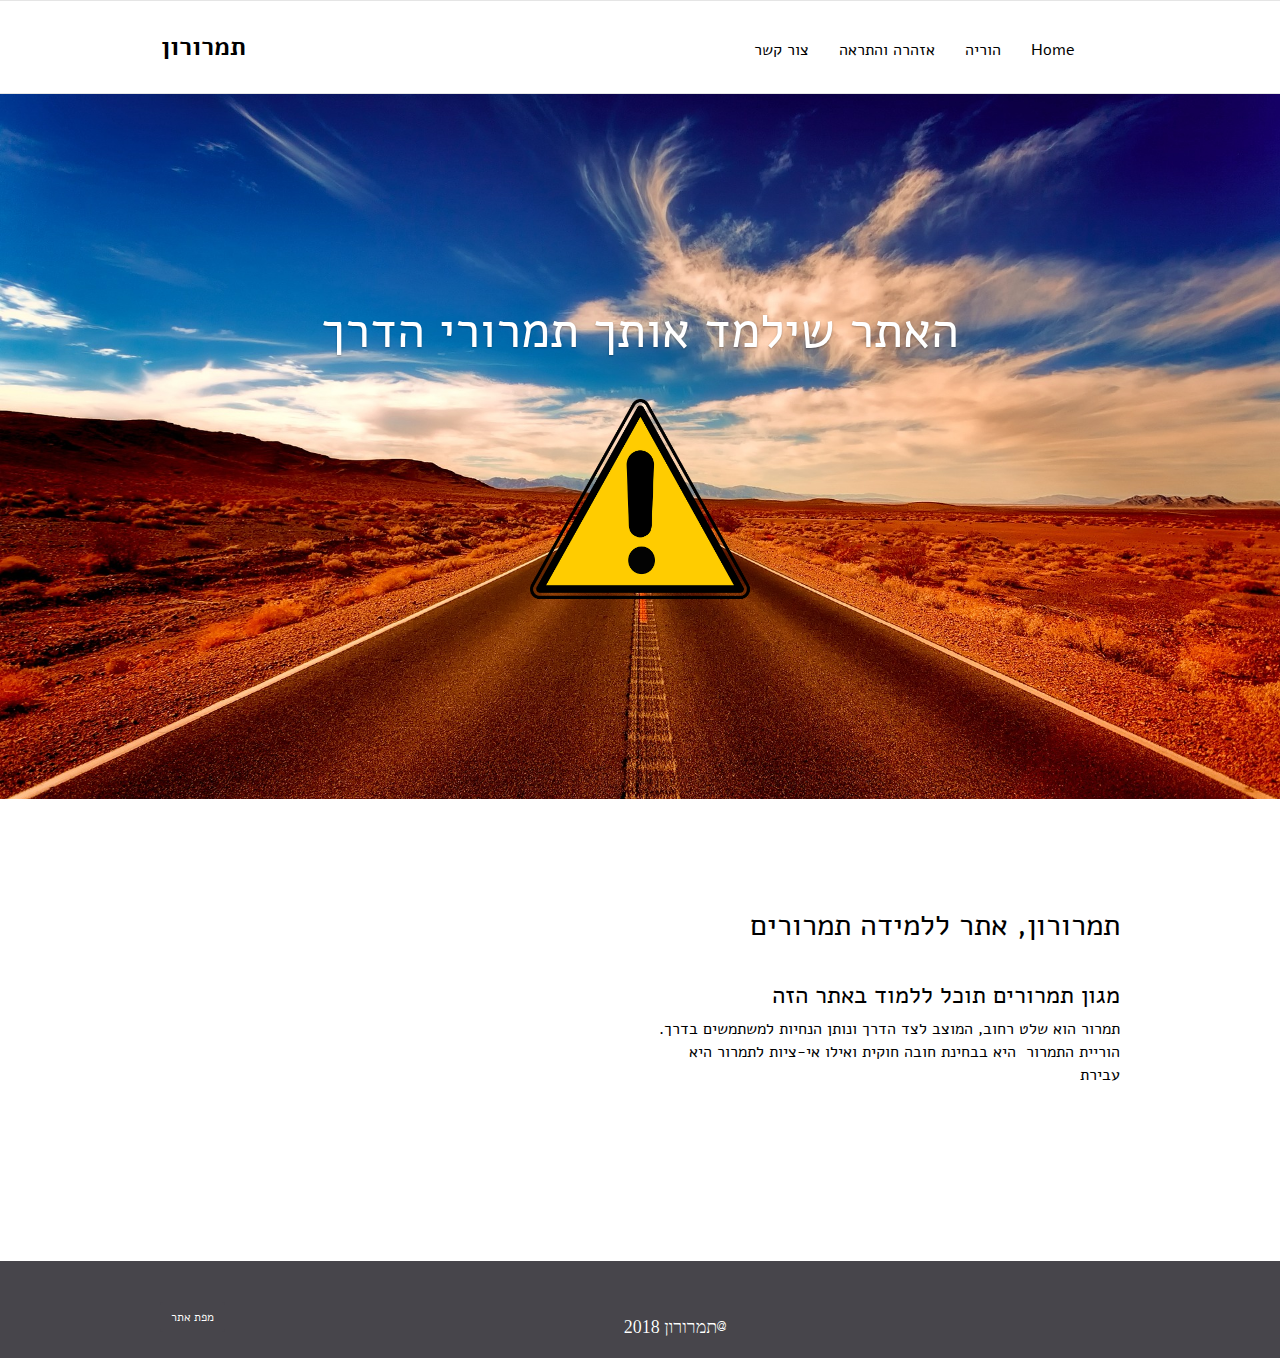
<file: index.html>
<!doctype html>
<html lang="he">

<head>
    <meta charset="utf-8">
    <meta name="keywords" content="תמרורון,דף בית ,תמרורון דף בית,למידה תמרורים">
    <meta name="description" content="דף בית של האתר תמרורון בו תוכלו לקרוא על האתר">
    <meta name="viewport" content="width=device-width, initial-scale=1.0, viewport-fit=cover">
    <link rel="shortcut icon" type="image/png" href="favicon.png">
    <link rel="stylesheet" type="text/css" href="./css/bootstrap.min.css">
    <link rel="stylesheet" type="text/css" href="style.css">
    <link rel="stylesheet" type="text/css" href="./css/animate.min.css">
    <link rel="stylesheet" type="text/css" href="./css/font-awesome.min.css">
    <link rel="stylesheet" type="text/css" href="./css/ionicons.min.css">
    <link href='https://fonts.googleapis.com/css?family=Alef&amp;subset=latin,latin-ext' rel='stylesheet' type='text/css'>
    <script src="./js/jquery-2.1.0.min.js"></script>
    <script src="./js/bootstrap.min.js"></script>
    <script src="./js/blocs.min.js"></script>
    <script src="./js/lazysizes.min.js" defer></script>
    <title>Home</title>
    <!-- Google Analytics -->
    <!-- Google Analytics END -->
</head>

<body>
    <!-- Main container -->
    <div class="page-container">
        <!-- bloc-0 -->
        <div class="bloc l-bloc bgc-white b-divider" id="bloc-0">
            <div class="container bloc-sm">
                <nav class="navbar row">
                    <div class="navbar-header"><a class="navbar-brand" href="index.html">תמרורון</a><button id="nav-toggle" type="button" class="ui-navbar-toggle navbar-toggle" data-toggle="collapse" data-target=".navbar-1"><span class="sr-only">Toggle navigation</span><span class="icon-bar"></span><span class="icon-bar"></span><span class="icon-bar"></span></button></div>
                    <div class="collapse navbar-collapse navbar-1">
                        <ul class="site-navigation nav navbar-nav ">
                            <li><a href="tzorkesher.html" class="ltc-black">צור קשר</a></li>
                            <li><a href="azhavatraa.html" class="ltc-black">אזהרה והתראה</a></li>
                            <li></li>
                            <li><a href="horaiya.html" class="ltc-black">הוריה</a></li>
                            <li><a href="index.html" class="ltc-black">Home</a></li>
                            <li></li>
                            <li></li>
                            <li></li>
                        </ul>
                    </div>
                </nav>
            </div>
        </div>
        <!-- bloc-0 END -->
        <!-- bloc-1 -->
        <div class="bloc bgc-white bg-desert-2340326-1920 d-bloc none animSpeedFast" id="bloc-1">
            <div class="container bloc-xxl">
                <div class="row">
                    <div class="col-sm-12">
                        <h1 class="text-center tc-white  mg-lg sm-shadow none animated vanishIn animSpeedLazy">האתר שילמד אותך תמרורי הדרך</h1><img src="img/lazyload-ph.png" data-src="img/exclamation-mark-24144_960_720.png" class="center-block vanishInDown none animSpeedLazy animated fadeInUp animDelay06 lazyload" width="220" height="200" /></div>
                </div>
            </div>
        </div>
        <!-- bloc-1 END -->
        <!-- bloc-2 -->
        <div class="bloc bgc-white tc-black" id="bloc-2">
            <div class="container bloc-lg">
                <div class="row">
                    <div class="col-sm-6">
                        <div class="embed-responsive embed-responsive-16by9"><iframe class="embed-responsive-item lazyload" src="img/lazyload-ph.png" data-src="https://www.youtube.com/embed/eTDalSaT7Sc" frameborder="0" webkitallowfullscreen mozallowfullscreen allowfullscreen></iframe></div>
                    </div>
                    <div class="col-sm-6">
                        <h2 class="mg-lg text-right">תמרורון, אתר ללמידה תמרורים</h2>
                        <h3 class="mg-sm text-right">מגון תמרורים תוכל ללמוד באתר הזה</h3>
                        <p class="mg-lg text-right ">תמרור הוא שלט רחוב, המוצב לצד הדרך ונותן הנחיות למשתמשים בדרך. הוריית התמרור &nbsp;היא בבחינת חובה חוקית ואילו אי-ציות לתמרור היא עבירת<br></p>
                    </div>
                </div>
            </div>
        </div>
        <!-- bloc-2 END -->
        <!-- ScrollToTop Button --><a class="bloc-button btn btn-d scrollToTop" onclick="scrollToTarget('1')"><span class="fa fa-chevron-up"></span></a>
        <!-- ScrollToTop Button END-->
        <!-- Footer - bloc-11 -->
        <div class="bloc bgc-outer-space d-bloc" id="bloc-11">
            <div class="container bloc-sm">
                <div class="row">
                    <div class="col-sm-12"></div>
                </div>
            </div>
        </div>
        <!-- Footer - bloc-11 END -->
        <!-- Footer - bloc-12 -->
        <div class="bloc bgc-outer-space d-bloc footer-class" id="bloc-12">
            <div class="container">
                <div class="row">
                    <div class="col-sm-12"><a href="sitemap.html" class="btn btn-sm pull-left btn-outer-space">מפת אתר<br></a>
                        <h3 class="mg-md">
                            <div class="text-center"><span class="ion ion-ios-at icon-sm">תמרורון 2018</span></div>
                        </h3>
                    </div>
                </div>
            </div>
        </div>
        <!-- Footer - bloc-12 END -->
    </div>
    <!-- Main container END -->
    <!-- Preloader -->
    <div id="page-loading-blocs-notifaction"></div>
    <!-- Preloader END -->
</body>

</html>
</file>
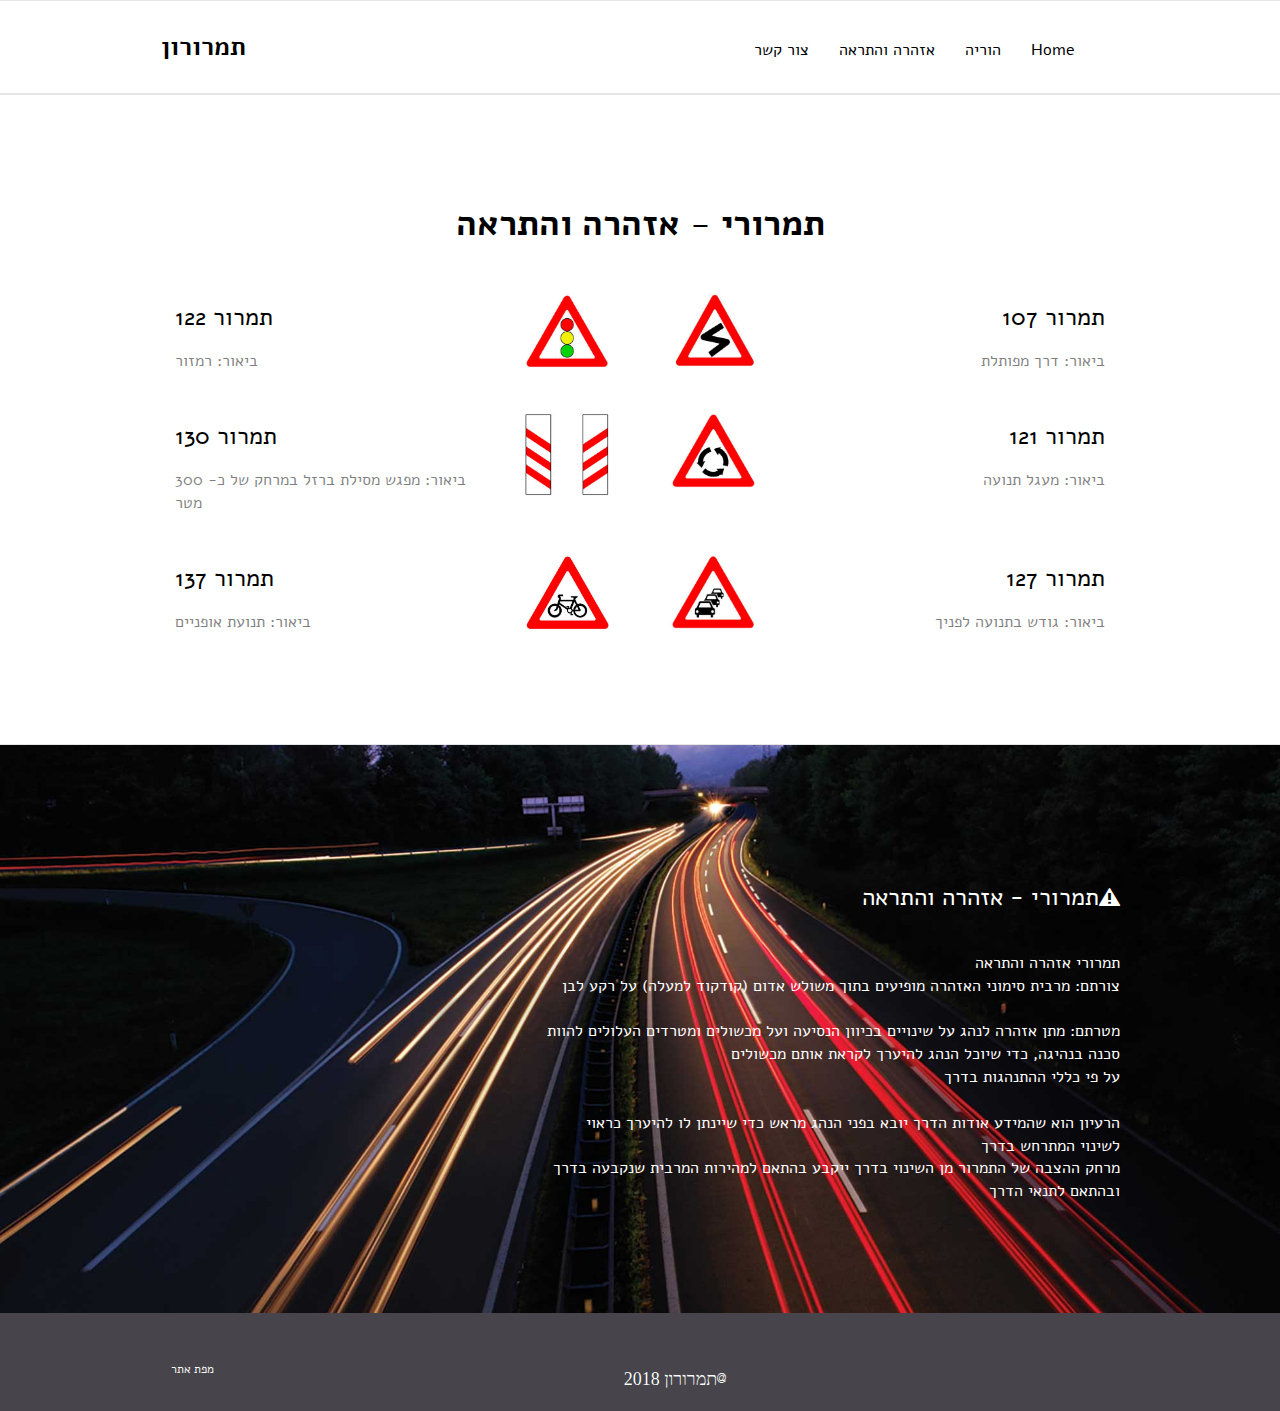
<file: azhavatraa.html>
<!doctype html>
<html lang="he">

<head>
    <meta charset="utf-8">
    <meta name="keywords" content="אזהרה-והתראה,תמרורים,למידה תמרורים">
    <meta name="description" content="עמוד שמסביר על תמרורי אזהרה-והתראה ">
    <meta name="viewport" content="width=device-width, initial-scale=1.0, viewport-fit=cover">
    <link rel="shortcut icon" type="image/png" href="favicon.png">
    <link rel="stylesheet" type="text/css" href="./css/bootstrap.min.css">
    <link rel="stylesheet" type="text/css" href="style.css">
    <link rel="stylesheet" type="text/css" href="./css/animate.min.css">
    <link rel="stylesheet" type="text/css" href="./css/font-awesome.min.css">
    <link rel="stylesheet" type="text/css" href="./css/ionicons.min.css">
    <link href='https://fonts.googleapis.com/css?family=Alef&amp;subset=latin,latin-ext' rel='stylesheet' type='text/css'>
    <script src="./js/jquery-2.1.0.min.js"></script>
    <script src="./js/bootstrap.min.js"></script>
    <script src="./js/blocs.min.js"></script>
    <script src="./js/lazysizes.min.js" defer></script>
    <title>אזהרה-והתראה</title>
    <!-- Google Analytics -->
    <!-- Google Analytics END -->
</head>

<body>
    <!-- Main container -->
    <div class="page-container">
        <!-- bloc-0 -->
        <div class="bloc l-bloc bgc-white b-divider" id="bloc-0">
            <div class="container bloc-sm">
                <nav class="navbar row">
                    <div class="navbar-header"><a class="navbar-brand" href="index.html">תמרורון</a><button id="nav-toggle" type="button" class="ui-navbar-toggle navbar-toggle" data-toggle="collapse" data-target=".navbar-1"><span class="sr-only">Toggle navigation</span><span class="icon-bar"></span><span class="icon-bar"></span><span class="icon-bar"></span></button></div>
                    <div class="collapse navbar-collapse navbar-1">
                        <ul class="site-navigation nav navbar-nav ">
                            <li><a href="tzorkesher.html" class="ltc-black">צור קשר</a></li>
                            <li><a href="azhavatraa.html" class="ltc-black">אזהרה והתראה</a></li>
                            <li></li>
                            <li><a href="horaiya.html" class="ltc-black">הוריה</a></li>
                            <li><a href="index.html">Home</a></li>
                            <li></li>
                            <li></li>
                            <li></li>
                        </ul>
                    </div>
                </nav>
            </div>
        </div>
        <!-- bloc-0 END -->
        <!-- bloc-4 -->
        <div class="bloc bgc-white feature-list l-bloc none b-divider" id="bloc-4">
            <div class="container bloc-lg">
                <div class="row">
                    <div class="col-sm-12">
                        <h2 class="mg-md text-center  tc-black"><strong>תמרורי - אזהרה והתראה‎</strong></h2>
                    </div>
                </div>
                <div class="row voffset">
                    <div class="col-sm-6">
                        <div class="col-sm-3 col-md-3 col-sm-push-9"><img src="img/lazyload-ph.png" data-src="img/i22.jpg" class="img-responsive image_size_tamrur lazyload" /></div>
                        <div class="col-sm-9 col-sm-pull-3">
                            <h3 class="mg-md blocs-mob-center-text tc-black text-left">תמרור 122</h3>
                            <p class="blocs-mob-center-text  text-left">ביאור: רמזור</p>
                        </div>
                    </div>
                    <div class="col-sm-6">
                        <div class="col-sm-3"><img src="img/lazyload-ph.png" data-src="img/i7.jpg" class="image_size_tamrur img-responsive lazyload" /></div>
                        <div class="col-sm-9">
                            <h3 class="mg-md blocs-mob-center-text text-right tc-black">תמרור 107</h3>
                            <p class="blocs-mob-center-text text-right ">ביאור: דרך מפותלת</p>
                        </div>
                    </div>
                </div>
                <div class="row voffset">
                    <div class="col-sm-6">
                        <div class="col-sm-3 col-md-3 col-sm-push-9"><img src="img/lazyload-ph.png" data-src="img/i32.jpg" class="img-responsive image_size_tamrur lazyload" /></div>
                        <div class="col-sm-9 col-sm-pull-3">
                            <h3 class="mg-md blocs-mob-center-text tc-black text-left">תמרור 130</h3>
                            <p class="blocs-mob-center-text  text-left">ביאור: מפגש מסילת ברזל במרחק של כ- 300 מטר</p>
                        </div>
                    </div>
                    <div class="col-sm-6">
                        <div class="col-sm-3"><img src="img/lazyload-ph.png" data-src="img/i21.jpg" class="img-responsive image_size_tamrur lazyload" /></div>
                        <div class="col-sm-9">
                            <h3 class="mg-md blocs-mob-center-text tc-black text-right">תמרור 121</h3>
                            <p class="blocs-mob-center-text  text-right">ביאור: מעגל תנועה</p>
                        </div>
                    </div>
                </div>
                <div class="row voffset">
                    <div class="col-sm-6">
                        <div class="col-sm-3 col-md-3 col-sm-push-9"><img src="img/lazyload-ph.png" data-src="img/i39.jpg" class="img-responsive image_size_tamrur lazyload" /></div>
                        <div class="col-sm-9 col-sm-pull-3">
                            <h3 class="mg-md blocs-mob-center-text tc-black text-left">תמרור 137</h3>
                            <p class="blocs-mob-center-text  text-left">ביאור: תנועת אופניים</p>
                        </div>
                    </div>
                    <div class="col-sm-6">
                        <div class="col-sm-3"><img src="img/lazyload-ph.png" data-src="img/i27.jpg" class="img-responsive image_size_tamrur lazyload" /></div>
                        <div class="col-sm-9">
                            <h3 class="mg-md blocs-mob-center-text tc-black text-right">תמרור 127</h3>
                            <p class="blocs-mob-center-text  text-right">ביאור: גודש בתנועה לפניך<br></p>
                        </div>
                    </div>
                </div>
            </div>
        </div>
        <!-- bloc-4 END -->
        <!-- bloc-5 -->
        <div class="bloc bgc-white tc-white bg-research-on-the-road-in-2050 d-bloc" id="bloc-5">
            <div class="container bloc-lg">
                <div class="row row-no-gutters voffset tamrusimazhara-row">
                    <div class="col-sm-12">
                        <h3 class="mg-md text-right "><span class="ion ion-alert-circled pull-right icon-white"></span> תמרורי - אזהרה והתראה‎</h3>
                        <p class="text-right "><br>תמרורי אזהרה והתראה<br>צורתם: מרבית סימוני האזהרה מופיעים בתוך משולש אדום (קודקוד למעלה) על רקע לבן<br><br>מטרתם: מתן אזהרה לנהג על שינויים בכיוון הנסיעה ועל מכשולים ומטרדים העלולים להוות סכנה בנהיגה, כדי שיוכל הנהג להיערך לקראת אותם מכשולים<br>על פי כללי ההתנהגות בדרך<br><br>הרעיון הוא שהמידע אודות הדרך יובא בפני הנהג מראש כדי שיינתן לו להיערך כראוי לשינוי המתרחש בדרך<br>מרחק ההצבה של התמרור מן השינוי בדרך ייקבע בהתאם למהירות המרבית שנקבעה בדרך ובהתאם לתנאי הדרך<br></p>
                    </div>
                </div>
            </div>
        </div>
        <!-- bloc-5 END -->
        <!-- ScrollToTop Button --><a class="bloc-button btn btn-d scrollToTop" onclick="scrollToTarget('1')"><span class="fa fa-chevron-up"></span></a>
        <!-- ScrollToTop Button END-->
        <!-- Footer - bloc-11 -->
        <div class="bloc bgc-outer-space d-bloc" id="bloc-11">
            <div class="container bloc-sm">
                <div class="row">
                    <div class="col-sm-12"></div>
                </div>
            </div>
        </div>
        <!-- Footer - bloc-11 END -->
        <!-- Footer - bloc-12 -->
        <div class="bloc bgc-outer-space d-bloc footer-class" id="bloc-12">
            <div class="container">
                <div class="row">
                    <div class="col-sm-12"><a href="sitemap.html" class="btn btn-sm pull-left btn-outer-space">מפת אתר<br></a>
                        <h3 class="mg-md">
                            <div class="text-center"><span class="ion ion-ios-at icon-sm">תמרורון 2018</span></div>
                        </h3>
                    </div>
                </div>
            </div>
        </div>
        <!-- Footer - bloc-12 END -->
    </div>
    <!-- Main container END -->
    <!-- Preloader -->
    <div id="page-loading-blocs-notifaction"></div>
    <!-- Preloader END -->
</body>

</html>
</file>
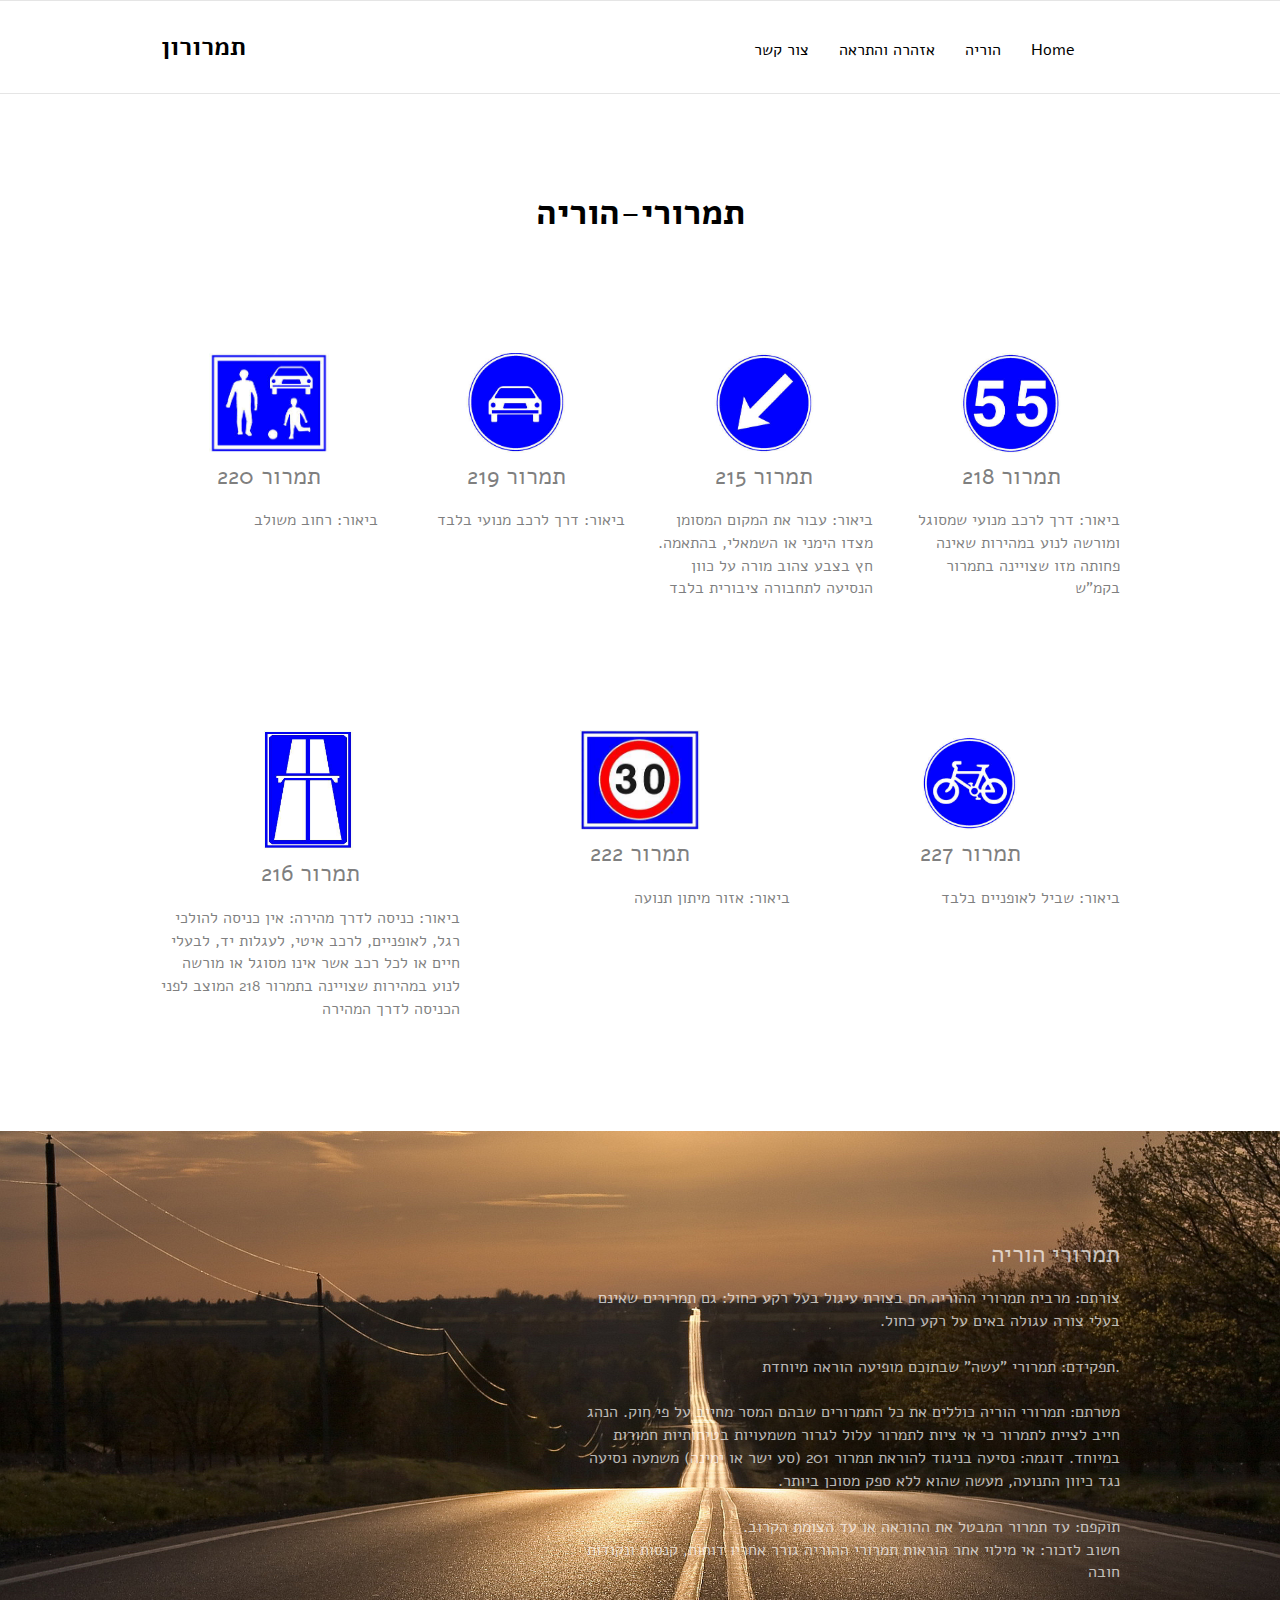
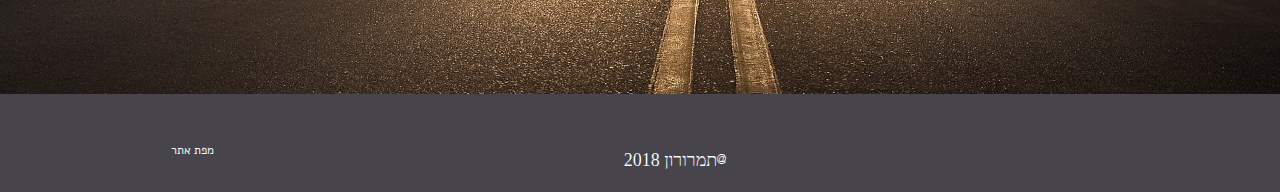
<file: horaiya.html>
<!doctype html>
<html lang="he">

<head>
    <meta charset="utf-8">
    <meta name="keywords" content="תמרורים,תמרורי הוריה,לימוד תמרורים">
    <meta name="description" content="עמוד שמסביר על תמרורי הוריה ונותן מספר תמרורים ומספרים שלהם">
    <link rel="shortcut icon" type="image/png" href="favicon.png">
    <link rel="stylesheet" type="text/css" href="./css/bootstrap.min.css">
    <link rel="stylesheet" type="text/css" href="style.css">
    <link rel="stylesheet" type="text/css" href="./css/animate.min.css">
    <link rel="stylesheet" type="text/css" href="./css/font-awesome.min.css">
    <link rel="stylesheet" type="text/css" href="./css/ionicons.min.css">
    <link href='https://fonts.googleapis.com/css?family=Alef&amp;subset=latin,latin-ext' rel='stylesheet' type='text/css'>
    <script src="./js/jquery-2.1.0.min.js"></script>
    <script src="./js/bootstrap.min.js"></script>
    <script src="./js/blocs.min.js"></script>
    <script src="./js/lazysizes.min.js" defer></script>
    <title>הוריה</title>
    <!-- Google Analytics -->
    <!-- Google Analytics END -->
</head>

<body>
    <!-- Main container -->
    <div class="page-container">
        <!-- bloc-0 -->
        <div class="bloc l-bloc bgc-white b-divider" id="bloc-0">
            <div class="container bloc-sm">
                <nav class="navbar row">
                    <div class="navbar-header"><a class="navbar-brand" href="index.html">תמרורון</a><button id="nav-toggle" type="button" class="ui-navbar-toggle navbar-toggle" data-toggle="collapse" data-target=".navbar-1"><span class="sr-only">Toggle navigation</span><span class="icon-bar"></span><span class="icon-bar"></span><span class="icon-bar"></span></button></div>
                    <div class="collapse navbar-collapse navbar-1">
                        <ul class="site-navigation nav navbar-nav ">
                            <li><a href="tzorkesher.html" class="ltc-black">צור קשר</a></li>
                            <li><a href="azhavatraa.html" class="ltc-black">אזהרה והתראה</a></li>
                            <li></li>
                            <li><a href="horaiya.html" class="ltc-black">הוריה</a></li>
                            <li><a href="index.html">Home</a></li>
                            <li></li>
                            <li></li>
                            <li></li>
                        </ul>
                    </div>
                </nav>
            </div>
        </div>
        <!-- bloc-0 END -->
        <!-- bloc-6 -->
        <div class="bloc bgc-white l-bloc" id="bloc-6">
            <div class="container bloc-lg">
                <div class="row">
                    <div class="col-sm-12">
                        <h1 class="text-center text-w-90 mg-clear  tc-black"><strong>תמרורי-הוריה</strong></h1>
                    </div>
                </div>
            </div>
        </div>
        <!-- bloc-6 END -->
        <!-- bloc-7 -->
        <div class="bloc bgc-white l-bloc" id="bloc-7">
            <div class="container bloc-sm">
                <div class="row">
                    <div class="col-sm-3"><img src="img/lazyload-ph.png" data-src="img/i75.jpg" class="center-block lazyload" width="120" height="100" />
                        <h3 class="text-center mg-md">תמרור 220</h3>
                        <p class=" text-right">ביאור: רחוב משולב</p>
                    </div>
                    <div class="col-sm-3"><img src="img/lazyload-ph.png" data-src="img/i74.jpg" class="center-block lazyload" width="100" height="100" />
                        <h3 class="text-center mg-md">תמרור 219</h3>
                        <p class=" text-right">ביאור: דרך לרכב מנועי בלבד</p>
                    </div>
                    <div class="col-sm-3"><img src="img/lazyload-ph.png" data-src="img/i7011.jpg" class="center-block lazyload" width="100" height="100" />
                        <h3 class="text-center mg-md">תמרור 215</h3>
                        <p class=" text-right">ביאור: עבור את המקום המסומן מצדו הימני או השמאלי, בהתאמה. חץ בצבע צהוב מורה על כוון הנסיעה לתחבורה ציבורית בלבד</p>
                    </div>
                    <div class="col-sm-3"><img src="img/lazyload-ph.png" data-src="img/i73.jpg" class="center-block lazyload" width="100" height="100" />
                        <h3 class="text-center mg-md">תמרור 218</h3>
                        <p class=" text-right">ביאור: דרך לרכב מנועי שמסוגל ומורשה לנוע במהירות שאינה פחותה מזו שצויינה בתמרור בקמ"ש</p>
                    </div>
                </div>
            </div>
        </div>
        <!-- bloc-7 END -->
        <!-- bloc-8 -->
        <div class="bloc bgc-white l-bloc" id="bloc-8">
            <div class="container bloc-lg">
                <div class="row">
                    <div class="col-sm-4"><img src="img/lazyload-ph.png" data-src="img/i71.jpg" class="center-block lazyload" width="100" height="120" />
                        <h3 class="text-center mg-md">תמרור 216</h3>
                        <p class=" text-right">ביאור: כניסה לדרך מהירה: אין כניסה להולכי רגל, לאופניים, לרכב איטי, לעגלות יד, לבעלי חיים או לכל רכב אשר אינו מסוגל או מורשה לנוע במהירות שצויינה בתמרור 218 המוצב לפני הכניסה לדרך המהירה</p>
                    </div>
                    <div class="col-sm-4"><img src="img/lazyload-ph.png" data-src="img/i77.jpg" class="center-block lazyload" width="120" height="100" />
                        <h3 class="text-center mg-md">תמרור 222</h3>
                        <p class=" text-right">ביאור: אזור מיתון תנועה</p>
                    </div>
                    <div class="col-sm-4"><img src="img/lazyload-ph.png" data-src="img/i82.jpg" class="center-block lazyload" width="100" height="100" />
                        <h3 class="text-center mg-md">תמרור 227</h3>
                        <p class="text-right ">ביאור: שביל לאופניים בלבד</p>
                    </div>
                </div>
            </div>
        </div>
        <!-- bloc-8 END -->
        <!-- bloc-9 -->
        <div class="bloc bgc-white bg-636223612785268739632569465-sunset-straight-road d-bloc" id="bloc-9">
            <div class="container bloc-lg">
                <div class="row tamrusimazhara-row">
                    <div class="col-sm-12">
                        <h3 class="mg-md">תמרורי הוריה&nbsp;<br></h3>
                        <p>צורתם: מרבית תמרורי ההוריה הם בצורת עיגול בעל רקע כחול: גם תמרורים שאינם בעלי צורה עגולה באים על רקע כחול.<br> <br>.תפקידם: תמרורי "עשה" שבתוכם מופיעה הוראה מיוחדת<br> <br>מטרתם: תמרורי הוריה כוללים את כל התמרורים שבהם המסר מחייב על פי חוק. הנהג חייב לציית לתמרור כי אי ציות לתמרור עלול לגרור משמעויות בטיחותיות חמורות במיוחד. דוגמה: נסיעה בניגוד להוראת תמרור 201 (סע ישר או ימינה) משמעה נסיעה נגד כיוון התנועה, מעשה שהוא ללא ספק מסוכן ביותר.<br><br>תוקפם: עד תמרור המבטל את ההוראה או עד הצומת הקרוב.<br>חשוב לזכור: אי מילוי אחר הוראות תמרורי ההוריה גורר אחריו דוחות, קנסות ונקודות חובה<br></p>
                    </div>
                </div>
            </div>
        </div>
        <!-- bloc-9 END -->
        <!-- ScrollToTop Button --><a class="bloc-button btn btn-d scrollToTop" onclick="scrollToTarget('1')"><span class="fa fa-chevron-up"></span></a>
        <!-- ScrollToTop Button END-->
        <!-- Footer - bloc-11 -->
        <div class="bloc bgc-outer-space d-bloc" id="bloc-11">
            <div class="container bloc-sm">
                <div class="row">
                    <div class="col-sm-12"></div>
                </div>
            </div>
        </div>
        <!-- Footer - bloc-11 END -->
        <!-- Footer - bloc-12 -->
        <div class="bloc bgc-outer-space d-bloc footer-class" id="bloc-12">
            <div class="container">
                <div class="row">
                    <div class="col-sm-12"><a href="sitemap.html" class="btn btn-sm pull-left btn-outer-space">מפת אתר<br></a>
                        <h3 class="mg-md">
                            <div class="text-center"><span class="ion ion-ios-at icon-sm">תמרורון 2018</span></div>
                        </h3>
                    </div>
                </div>
            </div>
        </div>
        <!-- Footer - bloc-12 END -->
    </div>
    <!-- Main container END -->
    <!-- Preloader -->
    <div id="page-loading-blocs-notifaction"></div>
    <!-- Preloader END -->
</body>

</html>
</file>
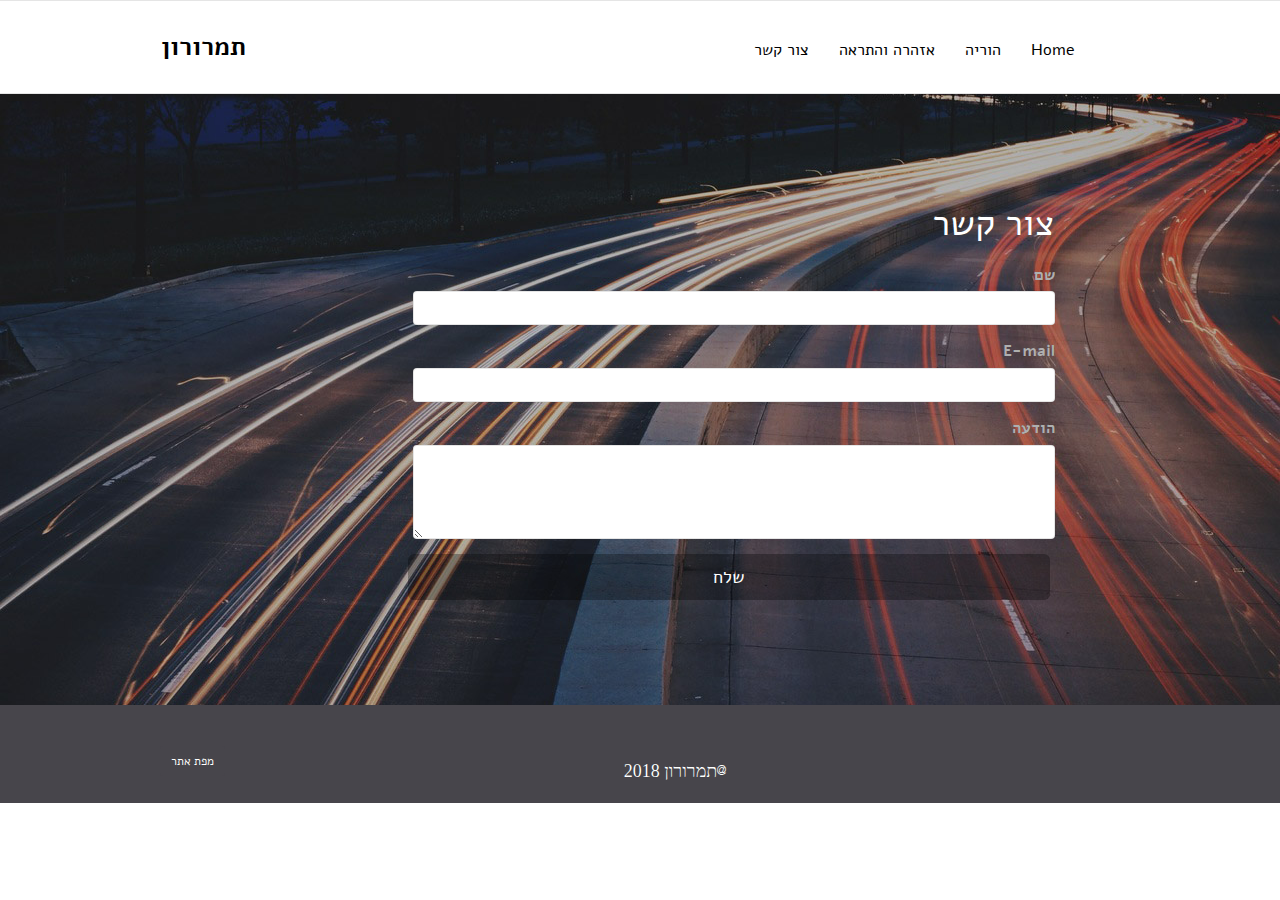
<file: tzorkesher.html>
<!doctype html>
<html lang="he">

<head>
    <meta charset="utf-8">
    <meta name="keywords" content="תמרורון,צור קשר,למידה תמרורים">
    <meta name="description" content="עמוד צור קשר בו תכלו ליצור קשר עם מפתחי העמוד">
    <meta name="viewport" content="width=device-width, initial-scale=1.0, viewport-fit=cover">
    <link rel="shortcut icon" type="image/png" href="favicon.png">
    <link rel="stylesheet" type="text/css" href="./css/bootstrap.min.css">
    <link rel="stylesheet" type="text/css" href="style.css">
    <link rel="stylesheet" type="text/css" href="./css/animate.min.css">
    <link rel="stylesheet" type="text/css" href="./css/font-awesome.min.css">
    <link rel="stylesheet" type="text/css" href="./css/ionicons.min.css">
    <link href='https://fonts.googleapis.com/css?family=Alef&amp;subset=latin,latin-ext' rel='stylesheet' type='text/css'>
    <script src="./js/jquery-2.1.0.min.js"></script>
    <script src="./js/bootstrap.min.js"></script>
    <script src="./js/blocs.min.js"></script>
    <script src="./js/jqBootstrapValidation.js"></script>
    <script src="./js/formHandler.js"></script>
    <script src="./js/lazysizes.min.js" defer></script>
    <title>צור קשר</title>
    <!-- Google Analytics -->
    <!-- Google Analytics END -->
</head>

<body>
    <!-- Main container -->
    <div class="page-container">
        <!-- bloc-0 -->
        <div class="bloc l-bloc bgc-white b-divider" id="bloc-0">
            <div class="container bloc-sm">
                <nav class="navbar row">
                    <div class="navbar-header"><a class="navbar-brand" href="index.html">תמרורון</a><button id="nav-toggle" type="button" class="ui-navbar-toggle navbar-toggle" data-toggle="collapse" data-target=".navbar-1"><span class="sr-only">Toggle navigation</span><span class="icon-bar"></span><span class="icon-bar"></span><span class="icon-bar"></span></button></div>
                    <div class="collapse navbar-collapse navbar-1">
                        <ul class="site-navigation nav navbar-nav ">
                            <li><a href="tzorkesher.html" class="ltc-black">צור קשר</a></li>
                            <li><a href="azhavatraa.html" class="ltc-black">אזהרה והתראה</a></li>
                            <li></li>
                            <li><a href="horaiya.html" class="ltc-black">הוריה</a></li>
                            <li><a href="index.html">Home</a></li>
                            <li></li>
                            <li></li>
                            <li></li>
                        </ul>
                    </div>
                </nav>
            </div>
        </div>
        <!-- bloc-0 END -->
        <!-- bloc-3 -->
        <div class="bloc bgc-white bg-highway d-bloc" id="bloc-3">
            <div class="container bloc-lg">
                <div class="row voffset tzorkesher" id="row-01">
                    <div class="col-sm-12">
                        <h1 class="mg-md text-right tc-white">צור קשר</h1>
                        <form id="form_1" novalidate success-msg="הודע נשלחה" fail-msg="Sorry it seems that our mail server is not responding, Sorry for the inconvenience!">
                            <div class="form-group"><label class="text-right ">שם<br></label><input id="name" class="form-control" required /></div>
                            <div class="form-group"><label>E-mail<br></label><input id="email" class="form-control" type="email" required /></div>
                            <div class="form-group"><label>הודעה <br></label><textarea id="message" class="form-control" rows="4" cols="50" required></textarea></div> <button class="bloc-button btn btn-d btn-lg btn-block" type="submit">שלח</button></form>
                    </div>
                </div>
            </div>
        </div>
        <!-- bloc-3 END -->
        <!-- ScrollToTop Button --><a class="bloc-button btn btn-d scrollToTop" onclick="scrollToTarget('1')"><span class="fa fa-chevron-up"></span></a>
        <!-- ScrollToTop Button END-->
        <!-- Footer - bloc-11 -->
        <div class="bloc bgc-outer-space d-bloc" id="bloc-11">
            <div class="container bloc-sm">
                <div class="row">
                    <div class="col-sm-12"></div>
                </div>
            </div>
        </div>
        <!-- Footer - bloc-11 END -->
        <!-- Footer - bloc-12 -->
        <div class="bloc bgc-outer-space d-bloc footer-class" id="bloc-12">
            <div class="container">
                <div class="row">
                    <div class="col-sm-12"><a href="sitemap.html" class="btn btn-sm pull-left btn-outer-space">מפת אתר<br></a>
                        <h3 class="mg-md">
                            <div class="text-center"><span class="ion ion-ios-at icon-sm">תמרורון 2018</span></div>
                        </h3>
                    </div>
                </div>
            </div>
        </div>
        <!-- Footer - bloc-12 END -->
    </div>
    <!-- Main container END -->
    <!-- Preloader -->
    <div id="page-loading-blocs-notifaction"></div>
    <!-- Preloader END -->
</body>

</html>
</file>
<file: style.css>
body {
    margin: 0;
    padding: 0;
    background: #FFF;
    overflow-x: hidden;
    -webkit-font-smoothing: antialiased;
    -moz-osx-font-smoothing: grayscale;
}

a,
button {
    transition: all .3s ease-in-out;
    outline: none !important;
}

a:hover {
    text-decoration: none;
    cursor: pointer;
    color: blue;
}

#page-loading-blocs-notifaction {
    position: fixed;
    top: 0;
    bottom: 0;
    width: 100%;
    z-index: 100000;
    background: #FFFFFF url("img/pageload-spinner.gif") no-repeat center center;
}

.bloc {
    width: 100%;
    clear: both;
    background: 50% 50% no-repeat;
    padding: 0 50px;
    -webkit-background-size: cover;
    -moz-background-size: cover;
    -o-background-size: cover;
    background-size: cover;
    position: relative;
}

.bloc .container {
    padding-left: 0;
    padding-right: 0;
}

.bloc-xxl {
    padding: 200px 50px;
}

.bloc-lg {
    padding: 100px 50px;
}

.bloc-sm {
    padding: 20px 50px;
}

.d-bloc {
    color: rgba(255, 255, 255, .7);
}

.d-bloc button:hover {
    color: rgba(255, 255, 255, .9);
}

.d-bloc .icon-round,
.d-bloc .icon-square,
.d-bloc .icon-rounded,
.d-bloc .icon-semi-rounded-a,
.d-bloc .icon-semi-rounded-b {
    border-color: rgba(255, 255, 255, .9);
}

.d-bloc .divider-h span {
    border-color: rgba(255, 255, 255, .2);
}


.d-bloc .navbar-toggle .icon-bar {
    background: rgba(255, 255, 255, 1);
}

.d-bloc .btn-wire,
.d-bloc .btn-wire:hover {
    color: rgba(255, 255, 255, 1);
    border-color: rgba(255, 255, 255, 1);
}

.d-bloc .panel {
    color: rgba(0, 0, 0, .5);
}

.d-bloc .panel button:hover {
    color: rgba(0, 0, 0, .7);
}

.d-bloc .panel icon {
    border-color: rgba(0, 0, 0, .7);
}

.d-bloc .panel .divider-h span {
    border-color: rgba(0, 0, 0, .1);
}

.d-bloc .panel .a-btn {
    color: rgba(0, 0, 0, .6);
}

.d-bloc .panel .a-btn:hover {
    color: rgba(0, 0, 0, 1);
}

.d-bloc .panel .btn-wire,
.d-bloc .panel .btn-wire:hover {
    color: rgba(0, 0, 0, .7);
    border-color: rgba(0, 0, 0, .3);
}

.d-bloc .panel,
.l-bloc {
    color: rgba(0, 0, 0, .5);
}

.d-bloc .panel button:hover,
.l-bloc button:hover {
    color: blue;
}

.l-bloc .icon-round,
.l-bloc .icon-square,
.l-bloc .icon-rounded,
.l-bloc .icon-semi-rounded-a,
.l-bloc .icon-semi-rounded-b {
    border-color: rgba(0, 0, 0, .7);
}

.d-bloc .panel .divider-h span,
.l-bloc .divider-h span {
    border-color: rgba(0, 0, 0, .1);
}

.d-bloc .panel .a-btn,
.l-bloc .a-btn,
.l-bloc .navbar a,
.l-bloc .navbar-brand,
.l-bloc a .icon-sm,
.l-bloc a .icon-md,
.l-bloc a .icon-lg,
.l-bloc a .icon-xl,
.l-bloc h1 a,
.l-bloc h2 a,
.l-bloc h3 a,
.l-bloc h4 a,
.l-bloc h5 a,
.l-bloc h6 a,
.l-bloc p a {
    color: black;
}



.navbar-nav>li>a:hover{

    color:blue;
}



.voffset {
    margin-top: 30px;
}

.row-no-gutters {
    margin-right: 0;
    margin-left: 0;
}

.row.row-no-gutters > [class^="col-"],
.row.row-no-gutters > [class*=" col-"] {
    padding-right: 0;
    padding-left: 0;
}

.b-divider {
    border-top: 1px solid rgba(0, 0, 0, .1);
    border-bottom: 1px solid rgba(0, 0, 0, .1);
}

#bloc-1 h1 {
    font-size: 50px;
}

#bloc-2 p {
    font-size: 16px;
}

#bloc-3 label {
    font-size: 16px;
}

#bloc-4 h2 {
    font-size: 35px;
}

#bloc-4 p {
    font-size: 16px;
}

#bloc-5 h3 {
    line-height: 24px;
}

#bloc-5 p {
    font-size: 16px;
}

#bloc-6 h1 {
    font-size: 35px;
}

#bloc-7 p {
    font-size: 16px;
}

#bloc-8 p {
    font-size: 16px;
}

#bloc-9 p {
    font-size: 16px;
}

.navbar {
    margin-bottom: 0;
    z-index: 1;
}

.navbar-brand {
    height: auto;
    padding: 3px 15px;
    font-size: 25px;
    font-weight: normal;
    font-weight: 600;
    line-height: 44px;
}

.navbar-brand img {
    max-height: 200px;
    margin: 0 5px 0 0;
    display: inline;
}

.nav-center .navbar-brand img {
    margin: 0;
}

.navbar .nav {
    padding-top: 2px;
    margin-right: -16px;
    float: right;
    z-index: 1;
}

.nav > li {
    float: left;
    margin-top: 4px;
    font-size: 16px;
}


.nav > li a:hover,
.nav > li a:focus {
    background: transparent;
}

.navbar-toggle {
    margin: 10px 10px 0 0;
    border: 0px;
}

.navbar-toggle:hover {
    background: transparent !important;
}

.navbar-toggle .icon-bar {
    background-color: rgba(0, 0, 0, .5);
    width: 26px;
}

.nav-invert .navbar .nav {
    float: left;
}

.nav-invert .navbar-header,
.nav-invert .navbar-brand {
    float: right;
    position: relative;
    z-index: 2;
}

@media (min-width: 768px) {
    .site-navigation {
        position: absolute;
        top: 50%;
        right: 20px;
        transform: translate(0, -50%);
        -webkit-transform: translateY(-50%);
    }
 
    .nav-invert .site-navigation {
        left: 0;
        right: 0;
    }
    .nav-center {
        text-align: center;
    }
    .nav-center .navbar-header {
        width: 100%;
    }
    .nav-center .navbar-header,
    .nav-center .navbar-brand,
    .nav-center .nav > li {
        float: none;
        display: inline-block;
    }
    .nav-center .site-navigation {
        position: relative;
        width: 100%;
        right: 0;
        margin-right: 0px;
        margin-top: 20px;
    }
    .nav-center.mini-nav .navbar-toggle {
        float: none;
        margin: 10px auto 0;
    }
}

nav .caret {
    margin: 0 5px;
}



.mg-clear {
    margin: 0;
}

.mg-sm {
    margin-top: 10px;
    margin-bottom: 5px;
}

.mg-md {
    margin-top: 10px;
    margin-bottom: 20px;
}

.mg-lg {
    margin-top: 10px;
    margin-bottom: 40px;
}

.btn {
    margin: 0 5px 5px 0;
}

.btn.pull-right {
    margin: 0 0 5px 5px;
}

.btn-d,
.btn-d:hover,
.btn-d:focus {
    color: #FFF;
    background: rgba(0, 0, 0, .3);
}

button {
    outline: none !important;
}

.icon-sm {
    font-size: 18px !important;
}

.sm-shadow {
    text-shadow: 0 1px 2px rgba(0, 0, 0, .3);
}

.text-w-90 {
    max-width: 90%;
}

.text-center.text-w-sm,
.text-center.text-w-md,
.text-center.text-w-lg,
.text-center.text-w-90,
.text-center.text-w-80,
.text-center.text-w-70,
.text-center.text-w-60,
.text-center.text-w-50 {
    margin-left: auto;
    margin-right: auto;
}

.panel-sq,
.panel-sq .panel-heading,
.panel-sq .panel-footer {
    border-radius: 0;
}

.panel-rd {
    border-radius: 30px;
}

.panel-rd .panel-heading {
    border-radius: 29px 29px 0 0;
}

.panel-rd .panel-footer {
    border-radius: 0 0 29px 29px;
}

.form-control {
    border-color: rgba(0, 0, 0, .1);
    box-shadow: none;
}

iframe {
    border: 0;
}

.scrollToTop {
    width: 40px;
    height: 40px;
    position: fixed;
    bottom: 20px;
    right: 20px;
    opacity: 0;
    z-index: 500;
    transition: all .3s ease-in-out;
}

.scrollToTop span {
    margin-top: 6px;
}

.showScrollTop {
    font-size: 14px;
    opacity: 1;
}

h1,
h2,
h3,
h4,
h5,
h6,
p,
label,
.btn,
a {
    font-family: "Alef";
}

.container {
    direction: rtl;
    max-width: 960px;
}

.statement-bloc-text {
    line-height: 38px;
    font-style: italic;
    font-size: 28px;
    text-align: center;
    font-weight: lighter;
}

.stat-bloc-text {
    font-size: 44px;
    text-align: center;
    font-weight: bold;
}

.stat-bloc-sub-text {
    font-size: 16px;
    text-transform: uppercase;
    text-align: center;
}

.blocs-mobile-signup-text {
    font-size: 33px;
}

.blocs-personal-panel {
    max-width: 400px;
    min-height: 400px;
    padding: 40px 10px 40px 10px;
    text-align: center;
    border-radius: 6px 6px 6px 6px;
    border-width: 0px 0px 0px 0px;
    text-decoration: none;
}

.blocs-panel-avatar {
    max-width: 100px;
    margin-bottom: 20px;
    text-decoration: none;
}

.blocs-personal-panel pmargin-bottom:20px;
}

.blocs-social-list-v {
    max-width: 220px;
    margin: 0 auto !important;
    text-transform: none;
}

.blocs-social-list-v:hover {}

.blocs-social-list-v li {
    min-width: 30px;
}

.tzorkesher {
    width: 70%;
    text-align: right;
    font-family: "Alef";
    text-shadow: 0px 0px 0px #000000;
    padding: 0px 0px 0px 0px;
    float: inherit;
    margin: 0px 50px 0px 0px;
    background-position: center center;
    background-repeat: no-repeat;
}

.sizebloc {
    width: 1000px;
}

.tamrusimazhara-row {
    width: 60%;
    float: right;
}

.footer-class {
    color: #FEFFFF !important;
    text-shadow: 0px 0px 0px #000000;
    font-family: "helvetica";
    background-position: center bottom;
    text-align: center;
    float: none;
}

.footer-class:hover {
    background-color: #48434B
}

.bgc-white {
    background-color: #ffffff;
}

.bgc-outer-space {
    background-color: #47454B;
}

.tc-white {
    color: #ffffff !important;
}

.tc-black {
    color: #000000 !important;
}

.btn-outer-space {
    background-color: #47454B;
    color: #FFF !important;
}

.btn-outer-space:hover {
    background-color: #3b393e !important;
}

.ltc-black {
    color:black;
}

.ltc-black:hover {
    color:blue;
}




.icon-white {
    color: #ffffff !important;
    border-color: #ffffff !important;
}

.bg-desert-2340326-1920 {
    background-image: url("img/desert-2340326_1920.jpg");
}

.bg-highway {
    background-image: url("img/highway.jpg");
}

.bg-research-on-the-road-in-2050 {
    background-image: url("img/research-on-the-road-in-2050.jpg");
}

.bg-636223612785268739632569465-sunset-straight-road {
    background-image: url("img/636223612785268739632569465_sunset-straight-road.jpg");
}

@media (max-width: 1024px) {
    .bloc {
        padding-left: 20px;
        padding-right: 20px;
    }
    .bloc.full-width-bloc,
    .bloc-tile-2.full-width-bloc .container,
    .bloc-tile-3.full-width-bloc .container,
    .bloc-tile-4.full-width-bloc .container {
        padding-left: 0;
        padding-right: 0;
    }
}

@media (max-width: 992px) and (min-width: 768px) {
    .navbar .nav {
        max-width: 80%
    }
    .nav-center.navbar .nav {
        max-width: 100%
    }
}

@media only screen and (min-device-width: 768px) and (max-device-width: 1024px) and (orientation: landscape) {
    .b-parallax {
        background-attachment: scroll;
    }
}

@media (max-width: 991px) {
    .container {
        width: 100%;
    }
    .b-parallax {
        background-attachment: scroll;
    }
    .page-container,
    #hero-bloc {
        overflow-x: hidden;
        position: relative;
    }
    .bloc {
        padding-left: constant(safe-area-inset-left);
        padding-right: constant(safe-area-inset-right);
    }
    .bloc-group,
    .bloc-group .bloc {
        display: block;
        width: 100%;
    }
    .bloc-fill-screen .fill-bloc-top-edge,
    .bloc-fill-screen .fill-bloc-bottom-edge {
        padding: 0 20px;
        padding-left: constant(safe-area-inset-left);
        padding-right: constant(safe-area-inset-right);
    }
}

@media (max-width: 767px) {
    .page-container {
        overflow-x: hidden;
        position: relative;
    }
    h1,
    h2,
    h3,
    h4,
    h5,
    h6,
    p,
    #disqus_thread {
        padding-left: 10px !important;
        padding-right: 10px !important;
    }
    .b-parallax {
        background-attachment: scroll;
    }
    .navbar .nav {
        padding-top: 0;
        border-top: 1px solid rgba(0, 0, 0, .2);
        float: none !important;
    }
    .navbar.row {
        margin-left: 0;
        margin-right: 0;
    }
    .site-navigation {
        position: inherit;
        transform: none;
        -webkit-transform: none;
        -ms-transform: none;
    }
    .nav > li {
        margin-top: 0;
        border-bottom: 1px solid rgba(0, 0, 0, .1);
        background: rgba(0, 0, 0, .05);
        text-align: left;
        padding-left: 15px;
        width: 100%;
    }
    .nav > li:hover {
        background: rgba(0, 0, 0, .08);
    }
  
    #hero-bloc .navbar .nav {
        background: rgba(0, 0, 0, .8);
    }
    #hero-bloc .navbar .nav a {
        color: rgba(255, 255, 255, .6);
    }
    .hero {
        padding: 50px 0;
    }
    .hero-nav {
        left: -1px;
        right: -1px;
    }
    .navbar-collapse {
        padding: 0;
        overflow-x: hidden;
        -webkit-box-shadow: none;
        box-shadow: none;
    }
    .navbar-brand img {
        max-height: 40px;
        width: auto;
    }
    .nav-invert .navbar-header {
        float: none;
        width: 100%;
    }
    .nav-invert .navbar-toggle {
        float: left;
        margin-left: 10px;
    }
    .bloc {
        padding-left: 0;
        padding-right: 0;
    }
    .bloc-xxl,
    .bloc-xl,
    .bloc-lg {
        padding: 40px 0;
    }
 
    .a-block {
        padding: 0 10px;
    }
    .btn-dwn {
        display: none;
    }
    .voffset {
        margin-top: 5px;
    }
    .voffset-md {
        margin-top: 20px;
    }
    .voffset-lg {
        margin-top: 30px;
    }
    form {
        padding: 5px;
    }
    .close-lightbox {
        display: inline-block;
    }
    .video-bg-container {
        display: none;
    }
  
}

@media (max-width: 400px) {
    .bloc {
        padding-left: 0;
        padding-right: 0;
    }
}

@media (max-width: 767px) {
    .blocs-mobile-signup-text {
        text-align: center;
    }
    .blocs-mob-center-text {
        text-align: center;
    }
}
</file>
